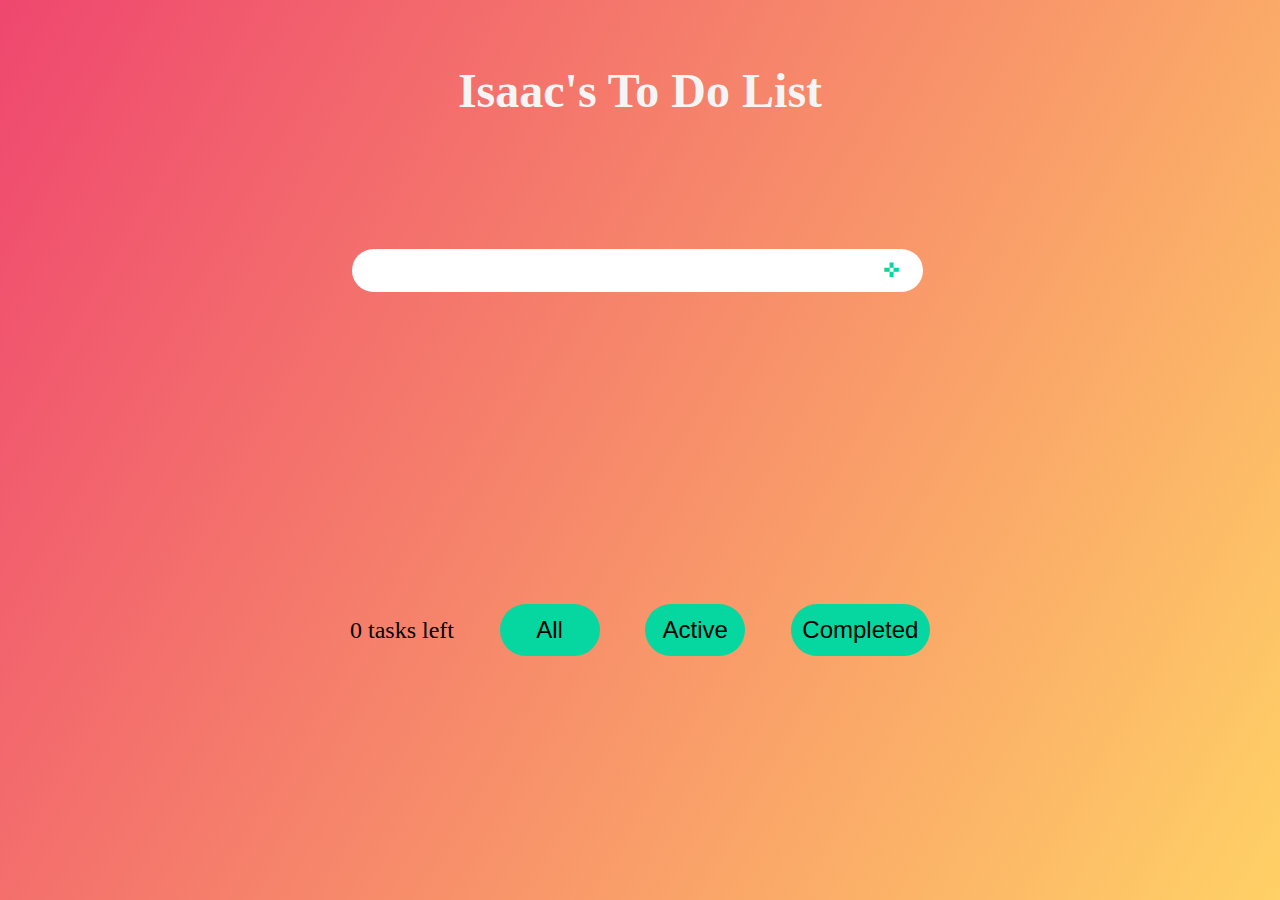
<file: w06/index.html>
<!DOCTYPE html>
<html lang="en">

<head>
    <meta charset="UTF-8">
    <meta http-equiv="X-UA-Compatible" content="IE=edge">
    <meta name="viewport" content="width=device-width, initial-scale=1.0">
    <link rel="stylesheet" href="css/style.css">
    <link rel="stylesheet" href="css/medium.css">
    <title>Isaac's Portfolio</title>
    <!-- js -->
    <script type="module" src="js/appTodo.js" defer></script>
</head>

<body>
    <main>
        <header>
            <h1>Isaac's To Do List</h1>
        </header>
        <form action="">
            <input type="text" class="input" name="todo" id="todo">
            <button class="button" type="submit">
                &#x271C;
            </button>
        </form>
        <div class="container">
            <ul class="list"></ul>
        </div>
        <div class="select">
            <div><span class="missing">0 </span> tasks left</div>
            <button class="filter-all">All</button>
            <button class="filter-active">Active</button>
            <button class="filter-completed">Completed</button>
        </div>

    </main>
</body>

</html>
</file>
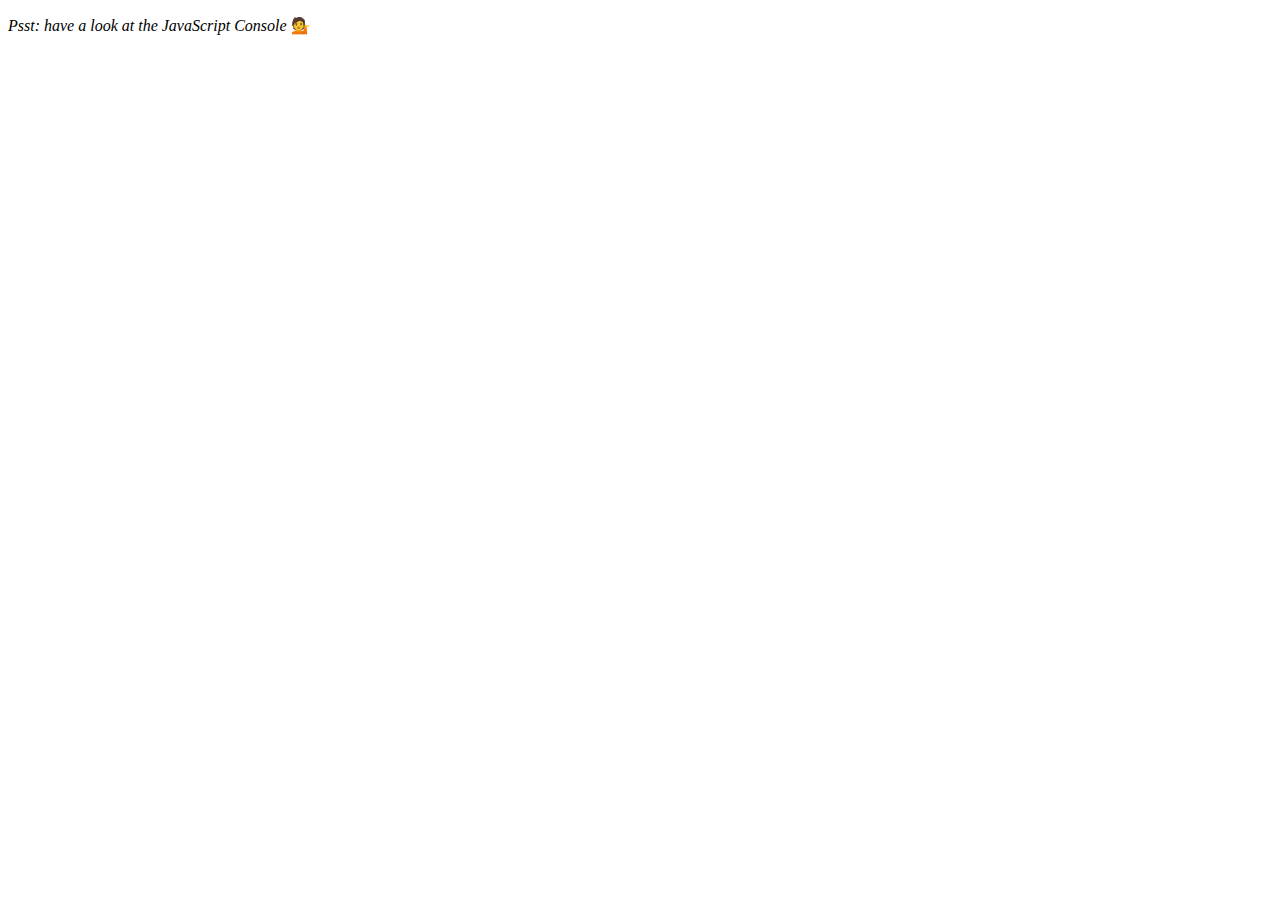
<file: w03/arrayCardio.html>
<!DOCTYPE html>
<html lang="en">
  <head>
    <meta charset="UTF-8" />
    <title>Array Cardio 💪</title>
  </head>
  <body>
    <p><em>Psst: have a look at the JavaScript Console</em> 💁</p>
    <script>
      // Get your shorts on - this is an array workout!
      // ## Array Cardio Day 1

      // Some data we can work with

      const inventors = [
        { first: 'Albert', last: 'Einstein', year: 1879, passed: 1955 },
        { first: 'Isaac', last: 'Newton', year: 1643, passed: 1727 },
        { first: 'Galileo', last: 'Galilei', year: 1564, passed: 1642 },
        { first: 'Marie', last: 'Curie', year: 1867, passed: 1934 },
        { first: 'Johannes', last: 'Kepler', year: 1571, passed: 1630 },
        { first: 'Nicolaus', last: 'Copernicus', year: 1473, passed: 1543 },
        { first: 'Max', last: 'Planck', year: 1858, passed: 1947 },
        { first: 'Katherine', last: 'Blodgett', year: 1898, passed: 1979 },
        { first: 'Ada', last: 'Lovelace', year: 1815, passed: 1852 },
        { first: 'Sarah E.', last: 'Goode', year: 1855, passed: 1905 },
        { first: 'Lise', last: 'Meitner', year: 1878, passed: 1968 },
        { first: 'Hanna', last: 'Hammarström', year: 1829, passed: 1909 }
      ];

      const people = [
        'Beck, Glenn',
        'Becker, Carl',
        'Beckett, Samuel',
        'Beddoes, Mick',
        'Beecher, Henry',
        'Beethoven, Ludwig',
        'Begin, Menachem',
        'Belloc, Hilaire',
        'Bellow, Saul',
        'Benchley, Robert',
        'Benenson, Peter',
        'Ben-Gurion, David',
        'Benjamin, Walter',
        'Benn, Tony',
        'Bennington, Chester',
        'Benson, Leana',
        'Bent, Silas',
        'Bentsen, Lloyd',
        'Berger, Ric',
        'Bergman, Ingmar',
        'Berio, Luciano',
        'Berle, Milton',
        'Berlin, Irving',
        'Berne, Eric',
        'Bernhard, Sandra',
        'Berra, Yogi',
        'Berry, Halle',
        'Berry, Wendell',
        'Bethea, Erin',
        'Bevan, Aneurin',
        'Bevel, Ken',
        'Biden, Joseph',
        'Bierce, Ambrose',
        'Biko, Steve',
        'Billings, Josh',
        'Biondo, Frank',
        'Birrell, Augustine',
        'Black, Elk',
        'Blair, Robert',
        'Blair, Tony',
        'Blake, William'
      ];

      // Array.prototype.filter()
      // 1. Filter the list of inventors for those who were born in the 1500's
      const fifteenArrow = inventors.filter(inventor => {
          if(inventor.year > 1499 && inventor.year < 1600){
              return true; // keep it!
          }
      });

      console.table(fifteenArrow);
      
      const fifteen = inventors.filter(function (inventor){
          if(inventor.year > 1499 && inventor.year < 1600){
              return true; // keep it!
          }
      });
      console.table(fifteen);

      const fifitenWithoutIf = inventors.filter(inventor => inventor.year > 1499 && inventor.year < 1600)
      console.table(fifitenWithoutIf);
      // Array.prototype.map()
      // 2. Give us an array of the inventors' first and last names
      console.log("map");

      const fullName = inventors.map(inventor => inventor.first + ' ' + inventor.last);
      console.log(fullName);

      const fullName2 = inventors.map(inventor => `${inventor.first} ${inventor.last}`);
      console.log(fullName2);

      // Array.prototype.sort()
      // 3. Sort the inventors by birthdate, oldest to youngest
      const ordered = inventors.sort(function(firstPerson, secondPerson){
          if(firstPerson.year > secondPerson.year){
              return 1;
          } else{
              return -1;
          }
      });
      console.table(ordered);

      const ordered2 = inventors.sort((a, b) => a.year > b.year ? 1 : -1);
      console.table(ordered2);

      

      // Array.prototype.reduce()
      // 4. How many years did all the inventors live?

      const reduce = inventors.reduce((total, inventor) => {
          return total + (inventor.passed - inventor.year);
      }, 0);

      console.log(reduce);

      // 5. Sort the inventors by years lived
      const oldest = inventors.sort(function(a,b){
          const lastGuy = a.passed - a.year;
          const nextGuy = a.passed - a.year;
          return lastGuy > nextGuy ? -1 : 1; //instead if if
        //   if(lastGuy > nextGuy){
        //       return -1;
        //   }
        //   else{
        //       return 1;
        //   }
      });
      console.log('sort');
      console.table(oldest);

      // 6. create a list of Boulevards in Paris that contain 'de' anywhere in the name
      // https://en.wikipedia.org/wiki/Category:Boulevards_in_Paris
      // goto the link above and open the console. Paste the following two lines in.  That will create a list of links in memory that you can reference through the console. Use that list to finish the problem.
      // const category = document.querySelector('.mw-category');
      // const links = Array.from(category.querySelectorAll('a'));

      // 7. sort Exercise
      // Sort the people alphabetically by last name

      // 8. Reduce Exercise
      // Sum up the instances of each of these
      const data = [
        'car',
        'car',
        'truck',
        'truck',
        'bike',
        'walk',
        'car',
        'van',
        'bike',
        'walk',
        'car',
        'van',
        'car',
        'truck'
      ];
    </script>
  </body>
</html>
</file>
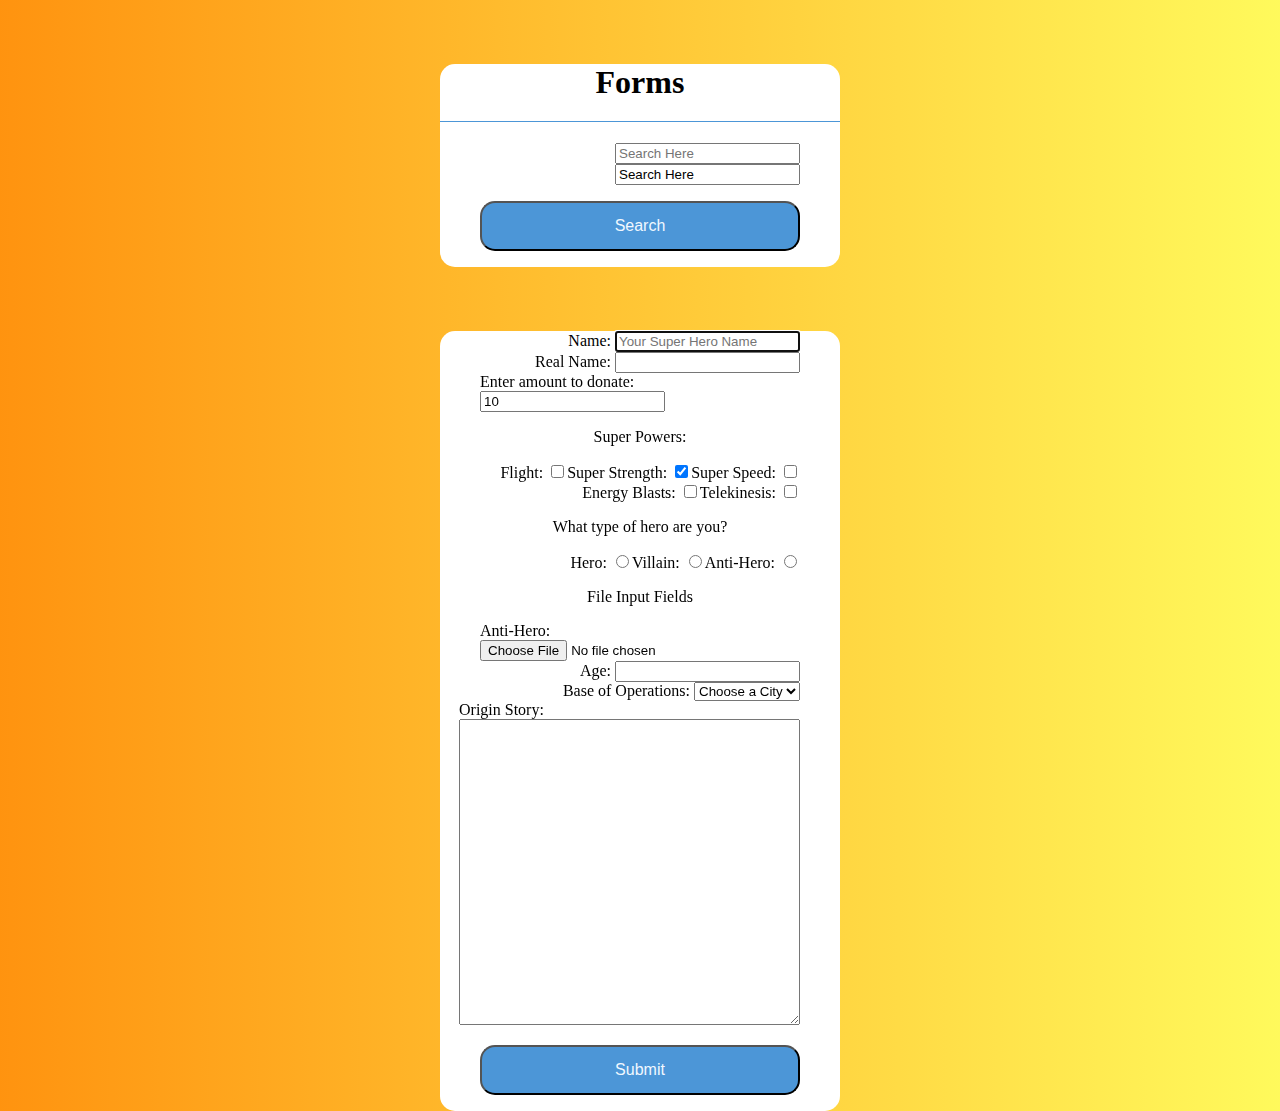
<file: w04/form.html>
<!DOCTYPE html>
<html lang="en">

<head>
    <meta charset="UTF-8">
    <meta name="viewport" content="width=device-width, initial-scale=1.0">
    <link rel="stylesheet" href="style.css">
    <title>Search</title>
</head>

<body>

    <div class='center'>
        <h1>Forms</h1>
        <form name="search" action="/search">
            <input type='text' name='search-box' placeholder='Search Here'>
            <input name="searchInput" id="search">
            <button type="submit">Search</button>
        </form>
    </div>

    <div class="center">
        <form id='hero'>
            <label for='heroName'>Name:
                <input type='text' id='heroName' name='heroName' autofocus placeholder='Your Super Hero Name'
                    maxlength=32 required>
            </label>
            <label for='realName'>Real Name:
                <input type='password' name='realName' id='realName'></label>
            <label for='donation-amount'>Enter amount to donate:
                <input type='text' id='donation-amount' name='donationAmount' value='10'>
            </label>
            <p>Super Powers:</p>
            <label for='flight'>Flight:
                <input type='checkbox' id='flight' value='Flight' name='powers'>
            </label>
            <label for='strength'>Super Strength:
                <input type='checkbox' id='strength' value='Strength' name='powers' checked>
            </label>
            <label for='speed'>Super Speed:
                <input type='checkbox' id='speed' value='Super Speed' name='powers'>
            </label>
            <label for='energy'>Energy Blasts:
                <input type='checkbox' id='energy' value='Energy Blasts' name='powers'>
            </label>
            <label for='telekinesis'>Telekinesis:
                <input type='checkbox' id='telekinesis' value='Telekinesis' name='powers'>
            </label>
            <p>What type of hero are you?</p>
            <label for='hero'>Hero:
                <input type='radio' name='category' value='Hero' id='hero'>
            </label>
            <label for='villain'>Villain:
                <input type='radio' name='category' value='Villain' id='villain'>
            </label>
            <label for='anti-hero'>Anti-Hero:
                <input type='radio' name='category' value='Antihero' id='anti-hero'>
            </label>
            <p>File Input Fields</p>
            <label for='file'>Anti-Hero:
                <input type='file' name='file' value='Adjunte' id='file'>
            </label>
            <label for='age'>Age:
                <input type='number' id='age' name='age' min=0 step=1>
            </label>
            <label for='City'>Base of Operations:
                <select name='city' id='city'>
                    <option value='' selected>Choose a City</option>
                    <option value='Metropolis'>Metropolis</option>
                    <option value='Gotham City'>Gotham City</option>
                    <option value='Keystone City'>Keystone City</option>
                    <option value='Coast City'>Coast City</option>
                    <option value='Star City'>Star City</option>
                </select>
            </label>
            <label for='origin'>Origin Story:
                <textarea id='origin' name='origin' rows='20' cols="40%"></textarea>
            </label>
            <button type='submit' id="submit" >Submit</button>
        </form>
    </div>

    <script src="main.js"></script>
</body>

</html>
</file>
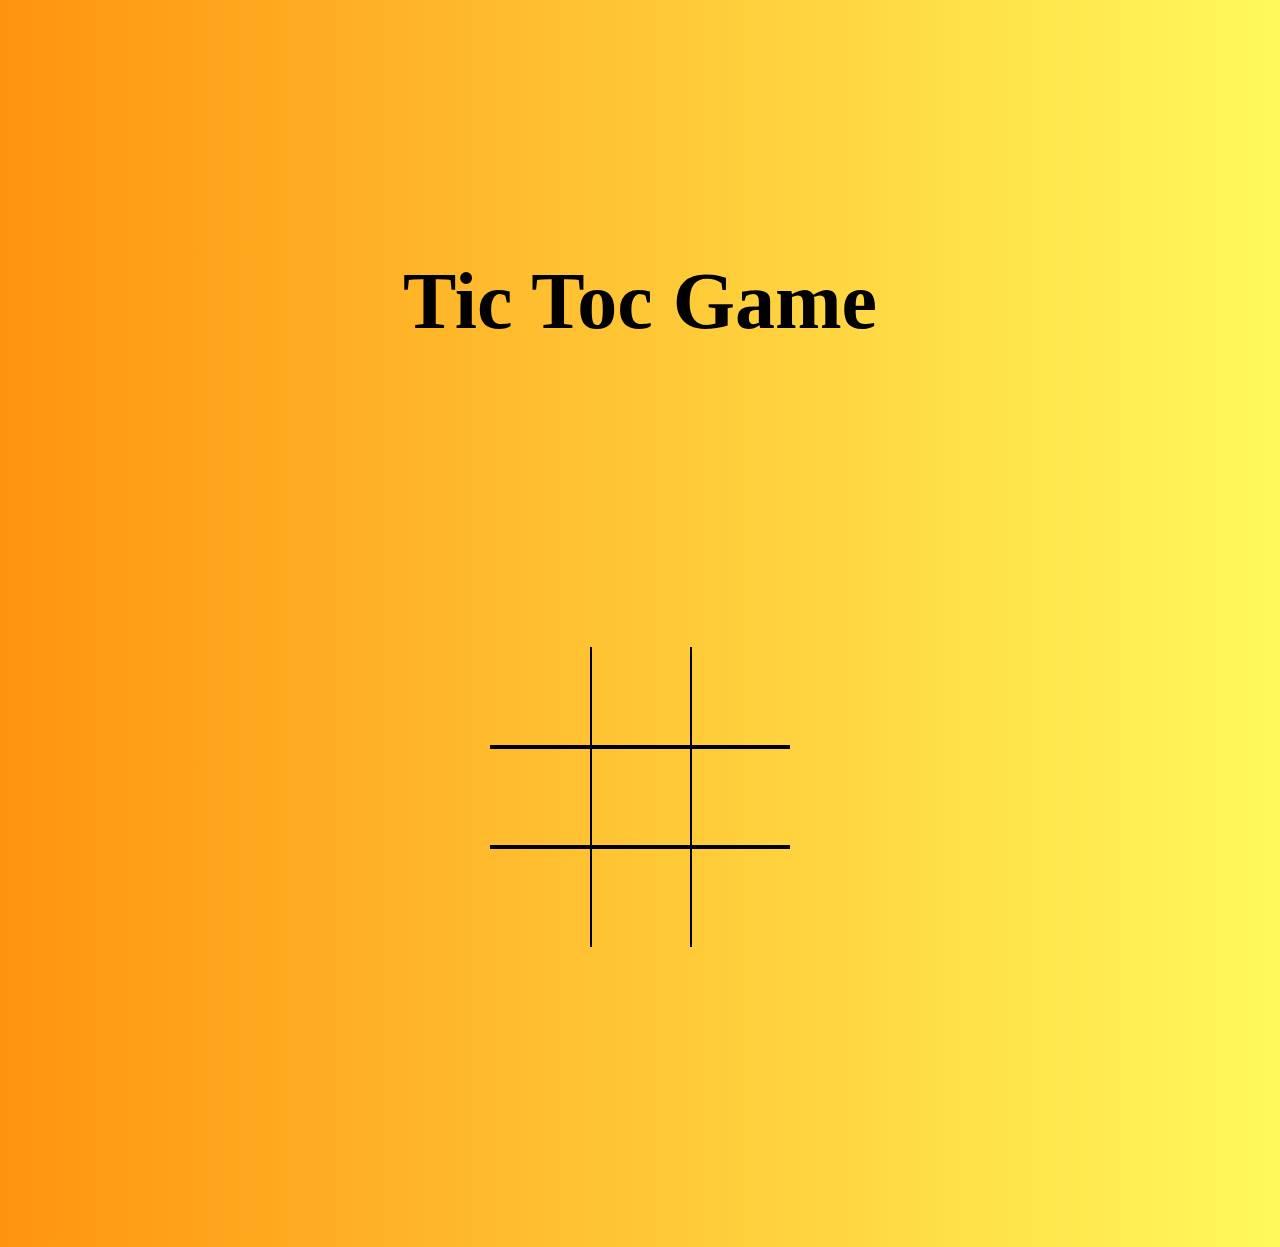
<file: w04/tictoc.html>
<!DOCTYPE html>
<html lang="en">
<head>
    <meta charset="UTF-8">
    <meta name="viewport" content="width=device-width, initial-scale=1.0">
    <link rel="stylesheet" href="style.css">
    <script src="script.js" defer></script>
    <title>Document</title>
</head>
<body>
    <header>
        <h1>Tic Toc Game</h1>
    </header>

    <div class="board" id="board">
        <div class="cell" data-cell></div>
        <div class="cell" data-cell></div>
        <div class="cell" data-cell></div>
        <div class="cell" data-cell></div>
        <div class="cell" data-cell></div>
        <div class="cell" data-cell></div>
        <div class="cell" data-cell></div>
        <div class="cell" data-cell></div>
        <div class="cell" data-cell></div>
    </div>

    <div class="winningMessage" id="winningMessage">
        <div data-winning-message-text></div>
        <button id="restartButton">RESTART</button>
    </div>
</body>
</html>
</file>
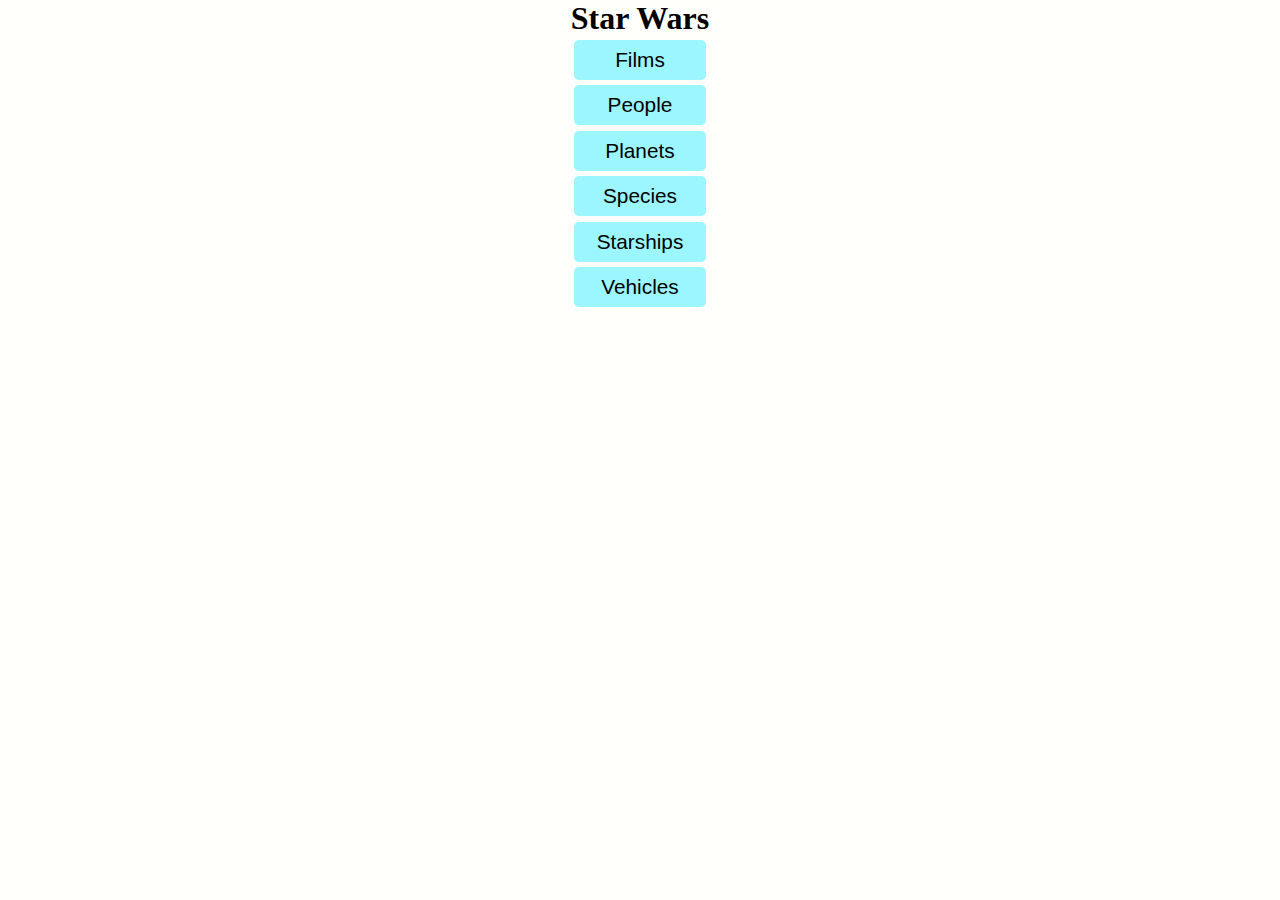
<file: w08/TA/starwars.html>
<!DOCTYPE html>
<html lang="en">

<head>
    <meta charset="UTF-8">
    <meta http-equiv="X-UA-Compatible" content="IE=edge">
    <meta name="viewport" content="width=device-width, initial-scale=1.0">
    <title>Star Wars API</title>
    <script src="./script.js"></script>
    <link rel="stylesheet" href="style.css">
</head>

<body>
    <div class="options">
        <h1>Star Wars</h1>
        <div class="selections"></div>
        <input type="submit" value="Films" class="button">
        <input type="submit" value="People" class="button">
        <input type="submit" value="Planets" class="button">
        <input type="submit" value="Species" class="button">
        <input type="submit" value="Starships" class="button">
        <input type="submit" value="Vehicles" class="button">
        </div>
    </div>
    <div class="container">
    </div>
</body>

</html>
</file>
<file: w06/css/style.css>
/* Remove initial browsing settings */
* {
    margin: 0%;
    padding: 0;
    box-sizing: border-box;
}

body {
    background-image: linear-gradient(120deg, #ef476f, #ffd166);
    color: whitesmoke;
    min-height: 100vh;
}

main {
    width: 100%;
    max-width: 700px;
    margin: auto;
}

header,
form,
div.container{
    min-height: 20vh;
    display: flex;
    flex-wrap: wrap;
    justify-content: center;
    align-items: center;
}

form input,
form button{
    padding: 10px 0;
    font-size: 20px;
    border: none;
    border-radius: 50px;
}

form input{
    flex:1;
    margin-left: 2%;
    text-align: center;
}

form button {
    position: relative;
    right: 40px;
    background-color: transparent;
    color: #06d6a0;
    cursor: pointer;
    transition: all 0.3s ease;
}

form button:hover {
    transform: scale(1.5);
    color: #118AB2;
}

div.container ul.list {
    list-style: none;
    min-width: 75%;
}

div.todo {
    display: flex;
    flex-wrap: wrap;
    justify-content: space-between;
    align-items: center;
    margin: .5rem;
    background-color: white;
    border-radius: 50px;
    color: #06D6A0;
}

div.todo button.complete,
div.todo button.remove {
    background-color: transparent;
    border: none;
    padding: 0 8px;
    font-size: 30px;
    color: #FFD166;
    cursor: pointer;
    transition: all 0.3s ease;
}

div.todo button.complete {
    color: #118AB2;
}

div.todo button.complete:hover,
div.todo button.remove:hover {
    transform: scale(1.5);
    color: #FFD166;
}

div.todo button.remove:hover {
    color: #118AB2;
}

div.completed {
    opacity: .5;
}

div.completed li {
    text-decoration: line-through;
}

div.select{
    min-height: 20vh;
    padding: 0 10%;
    display: flex;
    flex-wrap: wrap;
    justify-content: space-between;
    align-items: center;
    margin: auto;
    color: black;
    font-size: 14px;
}

div.select button{
    border: none;
    background-color: #06d6a0;
    font-size: 14px;
    transition: all 0.3s ease-in-out;
    cursor: pointer;
    border-radius: 50px;
    padding: 2%;
}

div.select button:hover{
    background-color: #EF476F;
    color: #f5f5f5;
    transform: scale(1.5);
}
</file>
<file: w06/css/medium.css>
@media (min-width: 600px) {
    main {
      max-width: 600px;
      font-size: 24px
    }

    div.select{
        padding: 10px;
        font-size: 24px;
    }

    div.select button{
        font-size: 24px;
        min-width: 100px;
    }


  }
</file>
<file: w04/style.css>
/* Prevent adjustments of font size after orientation changes in IE on Windows Phone and in iOS.  */
html {
    -webkit-text-size-adjust: 100%;
    -ms-text-size-adjust: 100%;
}

/*----------- apply a natural box layout model to all elements --------------*/
* {
    -moz-box-sizing: border-box;
    -webkit-box-sizing: border-box;
    box-sizing: border-box;
}

/* ---------  Setup a basic box sizing help with the widths and heighs ---------- */

*,
*::after,
*::before {
    box-sizing: border-box;
}

/* Variables */
:root {
    --cell-size: 100px;
    --mark-size: calc(var(--cell-size)* .9);
}


body {
    margin: 0;
    padding: 0;
    background: hsla(33, 100%, 53%, 1);
    background: linear-gradient(90deg, hsla(33, 100%, 53%, 1) 0%, hsla(58, 100%, 68%, 1) 100%);
    background: -moz-linear-gradient(90deg, hsla(33, 100%, 53%, 1) 0%, hsla(58, 100%, 68%, 1) 100%);
}

header h1 {
    text-align: center;
    margin: 0;
    margin-top: 20%;
    font-size: 5rem;
}

/* 
.board{
    border: red 1px solid;
    width: 80%;
    height: 80vh;
    margin: auto;
    display: grid;
    justify-content: center;
    align-content: center;
    grid-template-columns: repeat(3, auto);
    gap: 5px;
}

.cell{
    width: 80px;
    height: 100px;
    background-color: royalblue;
}
 */


.board {
    width: 100vw;
    height: 100vh;
    margin: auto;
    display: grid;
    justify-content: center;
    align-content: center;
    justify-items: center;
    align-items: center;
    grid-template-columns: repeat(3, auto);
}

.cell {
    width: var(--cell-size);
    height: var(--cell-size);
    border: 2px solid black;
    display: flex;
    justify-content: center;
    align-items: center;
    position: relative;
    cursor: pointer;
}


.cell.x,
.cell.circle {
    cursor: not-allowed;
}

.cell:first-child,
.cell:nth-child(2),
.cell:nth-child(3) {
    border-top: none;
}

.cell:nth-child(3n +1) {
    border-left: none;
}

.cell:nth-child(1n - 1) {
    border-right: none;
}

.cell:last-child,
.cell:nth-child(7),
.cell:nth-child(8) {
    border-bottom: none;
}

/* Cross */

.cell.x::before,
.cell.x::after {
    background-color: navy;
}

.cell.circle:before,
.cell.circle:after {
    background-color: orchid;
}

.board.x .cell:not(.x):not(.circle):hover::before,
.board.x .cell:not(.x):not(.circle):hover::after {
    background-color: lightblue;
}

.board.circle .cell:not(.x):not(.circle):hover::before,
.board.circle .cell:not(.x):not(.circle):hover::after {
    background-color: lightgreen;
}

.cell.x::before,
.cell.x::after,
.board.x .cell:not(.x):not(.circle):hover::before,
.board.x .cell:not(.x):not(.circle):hover::after {
    content: '';
    position: absolute;
    width: calc(var(--mark-size)*.15);
    height: var(--mark-size);
}

.cell.x::before,
.board.x .cell:not(.x):not(.circle):hover::before {
    transform: rotate(45deg);
}

.cell.x::after,
.board.x .cell:not(.x):not(.circle):hover::after {
    transform: rotate(-45deg);
}

/* Circle */



.cell.circle::before,
.cell.circle::after,
.board.circle .cell:not(.x):not(.circle):hover::before,
.board.circle .cell:not(.x):not(.circle):hover::after {
    content: '';
    position: absolute;
    border-radius: 50%;
}

.cell.circle::before,
.board.circle .cell:not(.x):not(.circle):hover::before {
    width: var(--mark-size);
    height: var(--mark-size);
}

.cell.circle::after,
.board.circle .cell:not(.x):not(.circle):hover::after {
    width: calc(var(--mark-size)*.7);
    height: calc(var(--mark-size)*.7);
    background-color: plum
}

/* Button */

.winningMessage {
    display: none;
    position: fixed;
    top: 0;
    left: 0;
    right: 0;
    bottom: 0;
    background-color: rgba(0, 1, 2, .9);
    justify-content: center;
    align-items: center;
    color: lime;
    font-size: 5rem;
    flex-direction: column;
}

.winningMessage button {
    font-size: 3rem;
    background-color: mediumblue;
    color: white;
    border-radius: 15px;
    padding: .25em;
    cursor: pointer;
}

.winningMessage button:hover {
    background-color: white;
    color: mediumblue;
}

.winningMessage.show {
    display: flex;
}

/* Center */

body div.center {
    margin-top: 5%;
}

div.center {
    width: 400px;
    margin: auto;
    background-color: white;
    border-radius: 15px;
    color: #000000;
}


.center form {
    display: flex;
    flex-direction: row;
    flex-wrap: wrap;
    justify-content: flex-end;
    align-content: center;
    padding: 0 40px;
    box-sizing: border-box;
}


.center h1 {
    text-align: center;
    padding: 0 0 20px 0;
    border-bottom: 1px solid #4c96d7;
}

.center form p {
    width: 100%;
    text-align: center;
}

.center form button {
    background-color: #4c96d7;
    font-size: 16px;
    color: aliceblue;
    width: 100%;
    height: 50px;
    margin: 5% 0;
    border-radius: 15px;
}

.error {
    background: #f99;
    border: #900 1px solid;
    display: none;
}
</file>
<file: w08/TA/style.css>
*{
    margin: 0;
    padding: 0;
}

body{
    background-color: #fffffc;
    display: flex;
    flex-direction: column;
    justify-content: center;
    align-items: center;
}

div.options{
    display: flex;
    flex-direction: column;
}

div.options input{
    margin: 2%;
    padding: 8px;
    font-size: 1.3rem;
    border-radius: 5px;
    border: none;
    background-color: #9bf6ff;
}

div.options input:hover{
    color: #9bf6ff;
    background-color: #a0c4ff;
    cursor: pointer;
}

div.container{
    display: flex;
    flex-direction: column;
    padding: 5%;
}

div.container div{
    padding: 14px;
    margin-bottom: 8px;
    border-radius: 5px;
    background-color: #ffd6a5;
}
</file>
